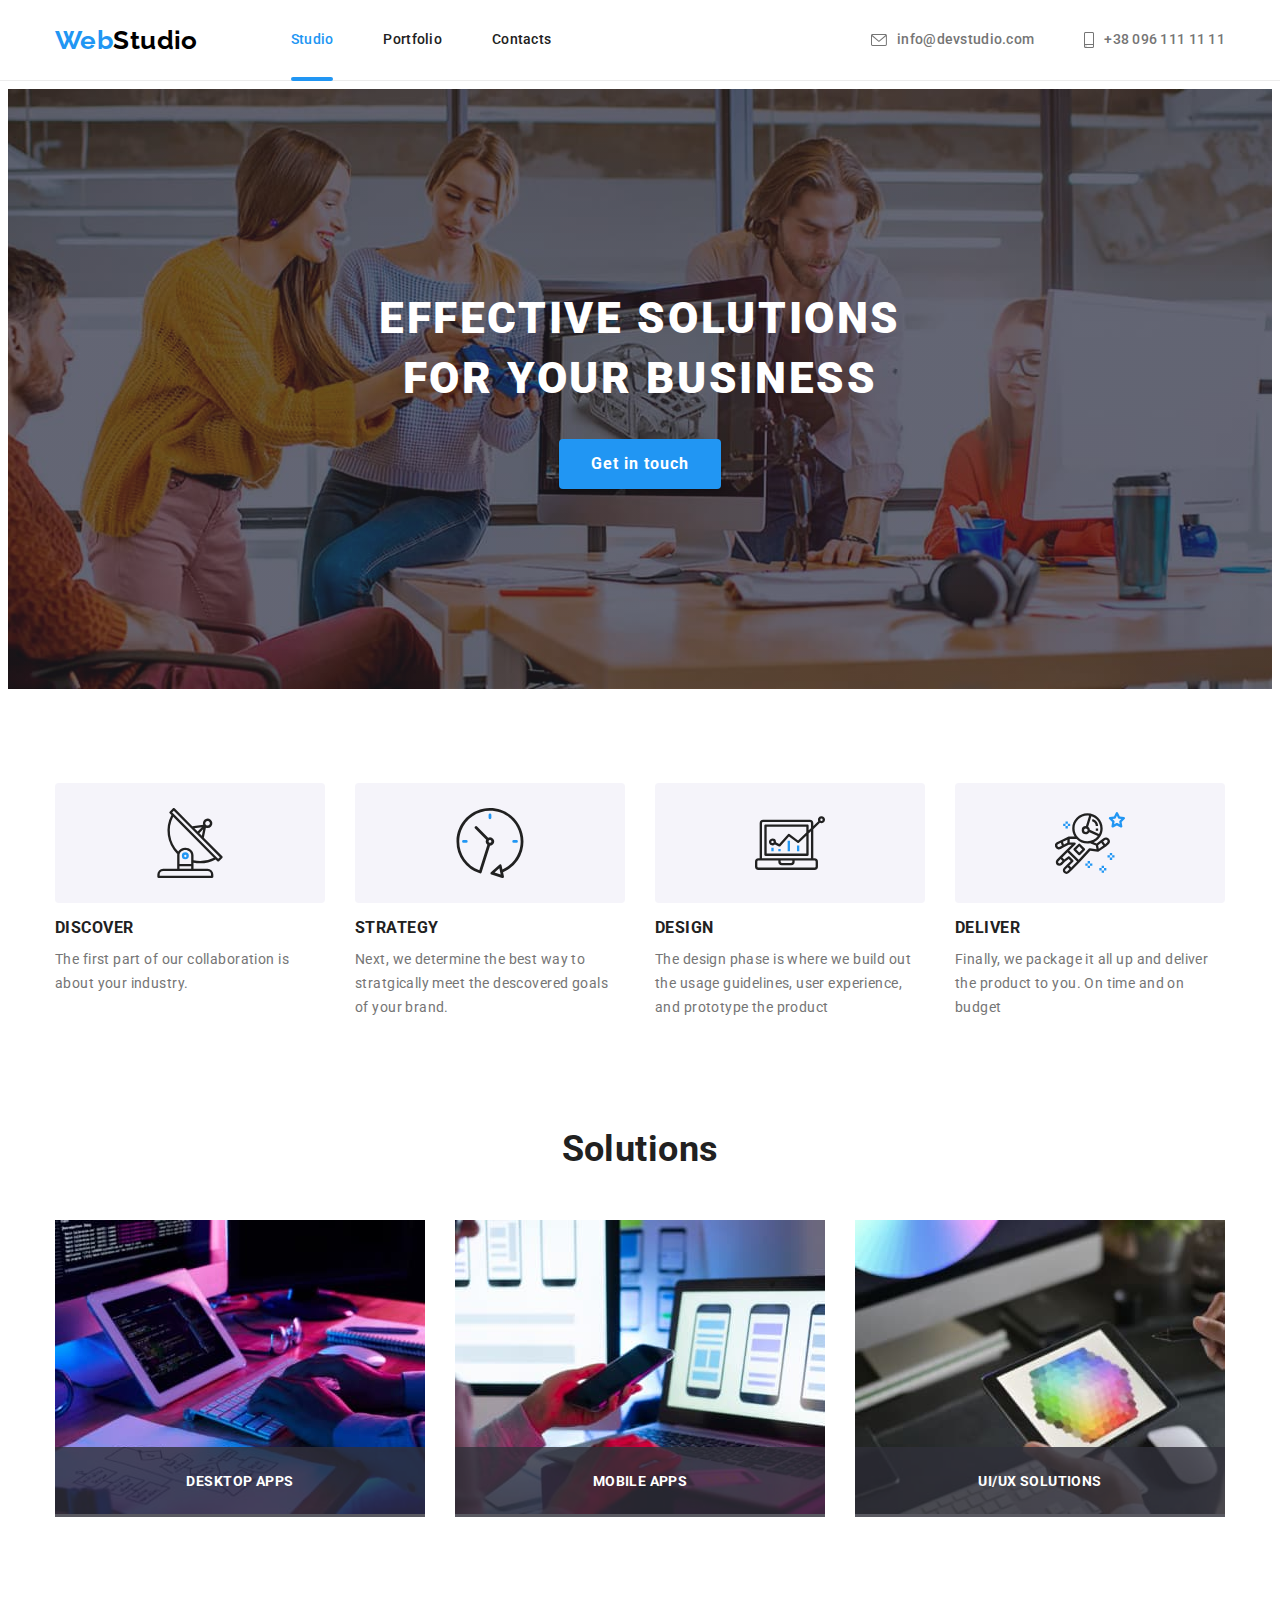
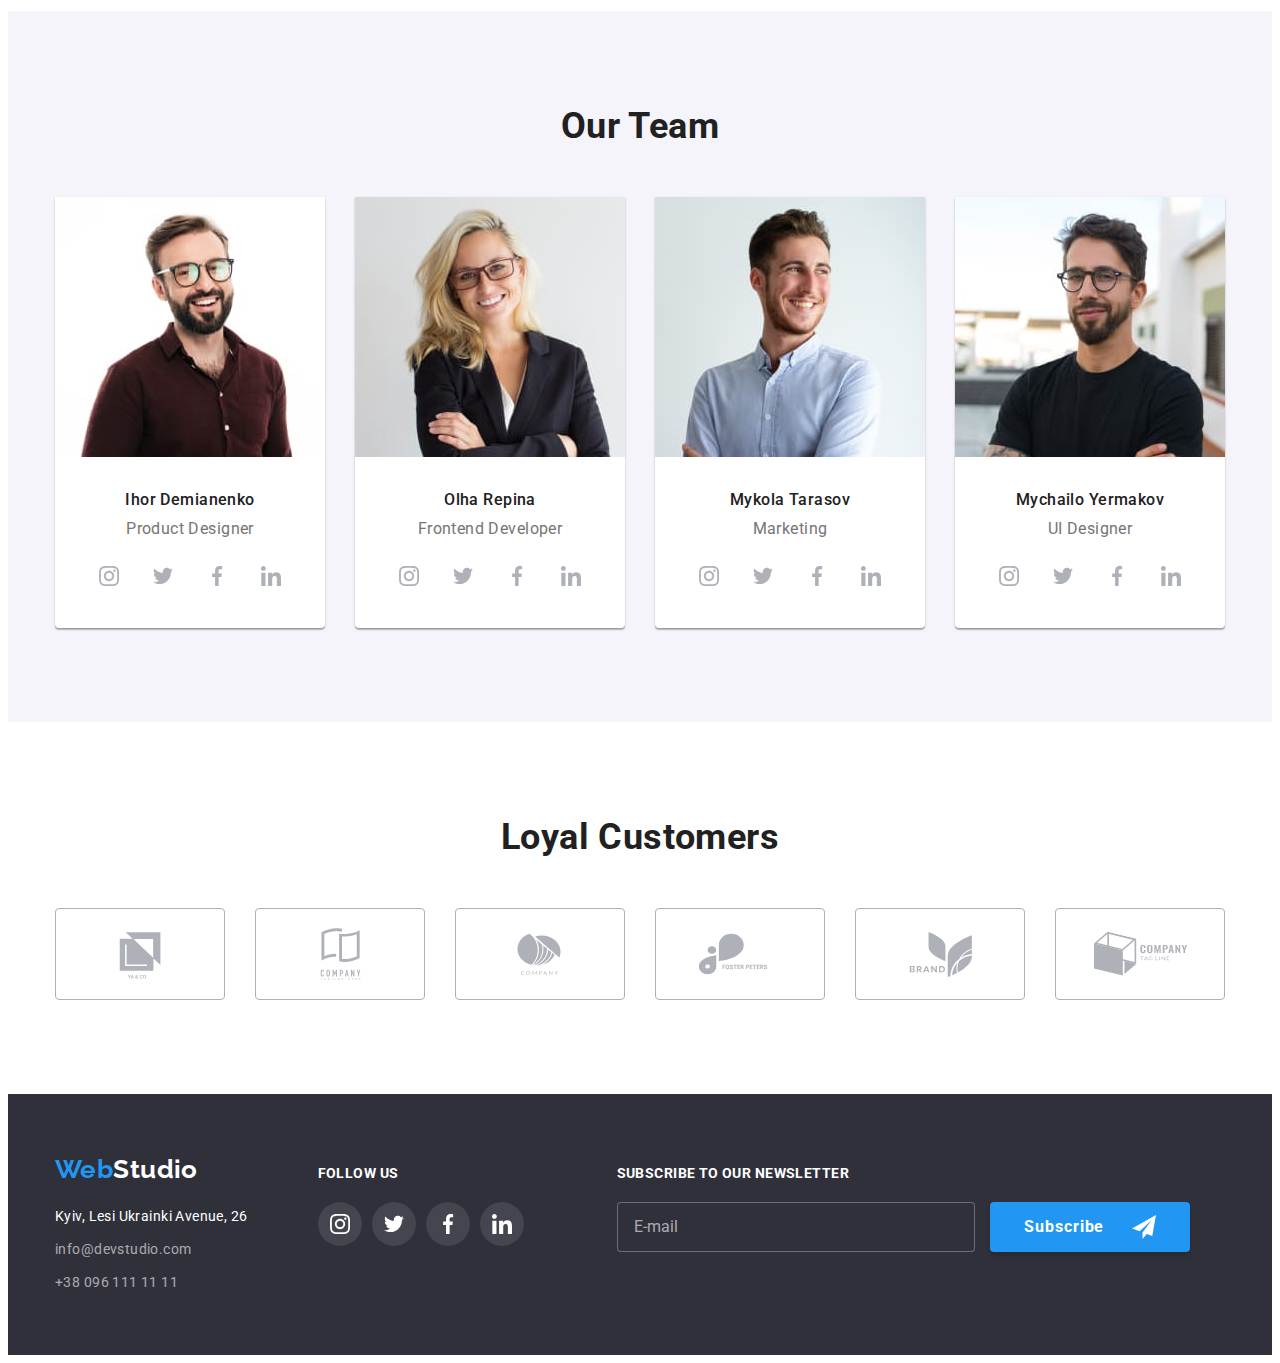
<file: index.html>
<!DOCTYPE html>
<html lang="en">
  <head>
    <meta charset="UTF-8" />
    <meta http-equiv="X-UA-Compatible" content="IE=edge" />
    <meta name="viewport" content="width=device-width, initial-scale=1.0" />
    <title>Studio</title>
    <link rel="preconnect" href="https://fonts.googleapis.com" />
    <link rel="preconnect" href="https://fonts.gstatic.com" crossorigin />
    <link
      href="https://fonts.googleapis.com/css2?family=Roboto:wght@400;500;700;900&display=swap"
      rel="stylesheet"
    />
    <link
      href="https://fonts.googleapis.com/css2?family=Raleway:wght@700&display=swap"
      rel="stylesheet"
    />
    <link
      rel="stylesheet"
      href="https://cdnjs.cloudflare.com/ajax/libs/modern-normalize/1.1.0/modern-normalize.min.css"
      integrity="sha512-wpPYUAdjBVSE4KJnH1VR1HeZfpl1ub8YT/NKx4PuQ5NmX2tKuGu6U/JRp5y+Y8XG2tV+wKQpNHVUX03MfMFn9Q=="
      crossorigin="anonymous"
      referrerpolicy="no-referrer"
    />
    <link rel="stylesheet" href="./css/styles.css" />
  </head>
  <body>
    <header class="site-header">
      <div class="container site-header__position">
        <a href="./index.html" class="logo"> <span class="logo--accent">Web</span>Studio</a>
        <nav class="site-nav">
          <ul class="site-nav--list">
            <li class="site-nav__item"><a href="./index.html" class="site-nav__link site-nav__link--current">Studio</a></li>
            <li class="site-nav__item"><a href="./portfolio.html" class="site-nav__link">Portfolio</a></li>
            <li class="site-nav__item"><a href="" class="site-nav__link">Contacts</a></li>
          </ul>
        </nav>
        <ul class="contact-nav">
          <li class="contact-nav__item">
            <a href="malito:info@devstudio.com" class="contact-nav__link">
            <svg class="contact-nav__icon"  width="16";
            height="12";>
              <use href="./images/symbol-defs.svg#icon-envelope"></use>
            </svg>
            info@devstudio.com </a>
          </li>

          <li class="contact-nav__item">
            <a href="tel:+380961111111" class="contact-nav__link">
              <svg class="contact-nav__icon"  width="10";
            height="16";>
              <use href="./images/symbol-defs.svg#icon-smartphone"></use>
            </svg>
            +38 096 111 11 11
          </a>
        </li>
        </ul>
      </div>

    </header>

    <main>

      <section class="hero">
      <div class="container hero__container">
       <h1 class="hero__header">
      Effective solutions <br />
      for your business
       </h1>
       <button class="hero__button" type="button" data-open-modal>Get in touch</button>
      </div>
      </section>

      <section class="discover">
        <!-- <h2 class="section-tittle">Roadmap</h2> -->
        <div class="container">
          <ul class="discover-list">
            <li class="discover-list__item">
              <h3 class="discover-list__subtittle">Discover</h3>
              <p class="discover-list__text">The first part of our collaboration is about your industry.</p>
            </li>
            <li class="discover-list__item">
              <h3 class="discover-list__subtittle">Strategy</h3>
              <p class="discover-list__text">
                Next, we determine the best way to stratgically meet the descovered goals of your
                brand.
              </p>
            </li>
            <li class="discover-list__item">
              <h3 class="discover-list__subtittle">Design</h3>
              <p class="discover-list__text">
                The design phase is where we build out the usage guidelines, user experience, and
                prototype the product
              </p>
            </li>
            <li class="discover-list__item">
              <h3 class="discover-list__subtittle">Deliver</h3>
              <p class="discover-list__text">
                Finally, we package it all up and deliver the product to you. On time and on budget
              </p>
            </li>
          </ul>
        </div>

      </section>

      <section class="solution">
        <div class="container">
          <h2 class="solution-tittle">Solutions</h2>
          <ul class="solution-list">
            <li class="solution-list__item">
                <img src="./images/img1.jpg" 
                alt="programer working his desk office" 
                width="370" />
                 <p class="solution-list__caption">Desktop Apps</p>
            </li>
            <li class="solution-list__item">
                <img
                src="./images/img2.jpg"
                alt="ui designers are developing application"
                width="370"
              />
                <p class="solution-list__caption">Mobile Apps</p>
            </li>
            <li class="solution-list__item">
                <img
                src="./images/img3.jpg"
                alt="web designer working with colour selection graphic tablet"
                width="370"
              />
                 <p class="solution-list__caption">UI/UX Solutions</p>
            </li>
          </ul>
        </div>

      </section>

      <section class="team">
        <div class="container">
          <h2 class="team__tittle">Our Team</h2>
          <ul  class="team-list">
            <li class="team-list__item">
              <img src="./images/img4.jpg" alt="photo of the product designer" width="270" />
              <div class="team-list__content">
                <h3 class="team-list__tittle">Ihor Demianenko</h3>
                 <p class="team-list__subtittle">Product Designer</p>
                 <ul class="team-list__social-links social-links">
                 <li class="social-link__item">
                  <a href="" class="social-links__link">
                    <svg class="social-links__icon"  width="20"; height="20";>
                     <use href="./images/symbol-defs.svg#icon-instagram"></use>
                     </svg>
                  </a>
                  </li>
                  <li class="social-link__item">
                    <a href="" class="social-links__link">
                      <svg class="social-links__icon"  width="20"; height="20";>
                       <use href="./images/symbol-defs.svg#icon-twitter"></use>
                       </svg>
                    </a>
                    </li>
                    <li class="social-link__item">
                      <a href="" class="social-links__link">
                        <svg class="social-links__icon"  width="20"; height="20";>
                         <use href="./images/symbol-defs.svg#icon-facebook"></use>
                         </svg>
                      </a>
                      </li>
                      <li class="social-link__item">
                        <a href="" class="social-links__link">
                          <svg class="social-links__icon"  width="20"; height="20";>
                           <use href="./images/symbol-defs.svg#icon-linkedin"></use>
                           </svg>
                        </a>
                        </li>
                </ul>
              </div>
            </li>
            <li class="team-list__item">
              <img src="./images/img5.jpg" alt="photo of the Frontend Developer" width="270" />
              <div class="team-list__content">
                <h3 class="team-list__tittle">Olha Repina</h3>
                <p class="team-list__subtittle">Frontend Developer</p>
                <ul class="team-list__social-links social-links">
                  <li class="social-link__item">
                   <a href="" class="social-links__link">
                     <svg class="social-links__icon"  width="20"; height="20";>
                      <use href="./images/symbol-defs.svg#icon-instagram"></use>
                      </svg>
                   </a>
                   </li>
                   <li class="social-link__item">
                     <a href="" class="social-links__link">
                       <svg class="social-links__icon"  width="20"; height="20";>
                        <use href="./images/symbol-defs.svg#icon-twitter"></use>
                        </svg>
                     </a>
                     </li>
                     <li class="social-link__item">
                       <a href="" class="social-links__link">
                         <svg class="social-links__icon"  width="20"; height="20";>
                          <use href="./images/symbol-defs.svg#icon-facebook"></use>
                          </svg>
                       </a>
                       </li>
                       <li class="social-link__item">
                         <a href="" class="social-links__link">
                           <svg class="social-links__icon"  width="20"; height="20";>
                            <use href="./images/symbol-defs.svg#icon-linkedin"></use>
                            </svg>
                         </a>
                         </li>
                 </ul>
              </div>
            </li>

            <li class="team-list__item">
              <img src="./images/img6.jpg" alt="photo of the Marketing Manager" width="270" />
              <div  class="team-list__content">
                <h3 class="team-list__tittle">Mykola Tarasov</h3>
                <p class="team-list__subtittle">Marketing</p>
                <ul class="team-list__social-links social-links">
                  <li class="social-link__item">
                   <a href="" class="social-links__link">
                     <svg class="social-links__icon"  width="20"; height="20";>
                      <use href="./images/symbol-defs.svg#icon-instagram"></use>
                      </svg>
                   </a>
                   </li>
                   <li class="social-link__item">
                     <a href="" class="social-links__link">
                       <svg class="social-links__icon"  width="20"; height="20";>
                        <use href="./images/symbol-defs.svg#icon-twitter"></use>
                        </svg>
                     </a>
                     </li>
                     <li class="social-link__item">
                       <a href="" class="social-links__link">
                         <svg class="social-links__icon"  width="20"; height="20";>
                          <use href="./images/symbol-defs.svg#icon-facebook"></use>
                          </svg>
                       </a>
                       </li>
                       <li class="social-link__item">
                         <a href="" class="social-links__link">
                           <svg class="social-links__icon"  width="20"; height="20";>
                            <use href="./images/symbol-defs.svg#icon-linkedin"></use>
                            </svg>
                         </a>
                         </li>
                 </ul>
              </div>
            </li>

            <li class="team-list__item">
              <img src="./images/img7.jpg" alt="photo of the UI Designer" width="270" />
              <div class="team-list__content">
                <h3 class="team-list__tittle">Mychailo Yermakov</h3>
                <p class="team-list__subtittle">UI Designer</p>
                <ul class="team-list__social-links social-links">
                  <li class="social-link__item">
                   <a href="" class="social-links__link">
                     <svg class="social-links__icon"  width="20"; height="20";>
                      <use href="./images/symbol-defs.svg#icon-instagram"></use>
                      </svg>
                   </a>
                   </li>
                   <li class="social-link__item">
                     <a href="" class="social-links__link">
                       <svg class="social-links__icon"  width="20"; height="20";>
                        <use href="./images/symbol-defs.svg#icon-twitter"></use>
                        </svg>
                     </a>
                     </li>
                     <li class="social-link__item">
                       <a href="" class="social-links__link">
                         <svg class="social-links__icon"  width="20"; height="20";>
                          <use href="./images/symbol-defs.svg#icon-facebook"></use>
                          </svg>
                       </a>
                       </li>
                       <li class="social-link__item">
                         <a href="" class="social-links__link">
                           <svg class="social-links__icon"  width="20"; height="20";>
                            <use href="./images/symbol-defs.svg#icon-linkedin"></use>
                            </svg>
                         </a>
                         </li>
                 </ul>
              </div>
            </li>
          </ul>
        </div>
      </section>

      <section class="clients">
        <div class="container">
          <h2 class="clients__tittle">Loyal Customers</h2>
          <ul class="clients__list">
            <li class="clients__item">
              <a href="" class="clients__link">
                <svg class="clients__icon" width="106" height="60">
                  <use href="./images/symbol-defs.svg#icon-Logo1"></use>
                </svg>
              </a>
            </li>
            <li class="clients__item">
              <a href=""  class="clients__link">
                <svg class="clients__icon" width="106" height="60">
                  <use href="./images/symbol-defs.svg#icon-Logo2"></use>
                </svg>
              </a>
            </li>
            <li class="clients__item">
              <a href=""  class="clients__link">
                <svg class="clients__icon" width="106" height="60">
                  <use href="./images/symbol-defs.svg#icon-Logo3"></use>
                </svg>
              </a>
            </li>
            <li class="clients__item">
              <a href=""  class="clients__link">
                <svg class="clients__icon" width="106" height="60">
                  <use href="./images/symbol-defs.svg#icon-Logo4"></use>
                </svg>
              </a>
            </li>
            <li class="clients__item">
              <a href=""  class="clients__link">
                <svg class="clients__icon" width="106" height="60">
                  <use href="./images/symbol-defs.svg#icon-Logo5"></use>
                </svg>
              </a>
            </li>
            <li class="clients__item">
              <a href="" class="clients__link">
                <svg class="clients__icon" width="106" height="60">
                  <use href="./images/symbol-defs.svg#icon-Logo6"></use>
                </svg>
              </a>
            </li>
          </ul>

        </div>       
      </section>

    </main>
    <footer>
      <div class="container footer-flex">
        <div class="footer-position">
          <a href="./index.html" class="logo-footer"> <span class="web-footer">Web</span>Studio</a>
          <address>
            <ul class="address-items">
              <li class="address item">
                <a
                  href="https://www.google.com/maps/place/бул.+Леси+Украинки,+26,+Киев,+02000/@50.4265807,30.5361971,17z/data=!3m1!4b1!4m5!3m4!1s0x40d4cf0e033ecbe9:0x57a4dffefec77da0!8m2!3d50.4265807!4d30.5383858"
                  >Kyiv, Lesi Ukrainki Avenue, 26</a
                >
              </li>
              <li class="mail item"><a href="malito:info@devstudio.com">info@devstudio.com</a></li>
              <li class="phone item"><a href="tel:+380961111111">+38 096 111 11 11</a></li>
            </ul>
          </address>
        </div>
        <div class="footer-social">
          <h2>Follow us</h2>
          <ul class="footer-icons">
            <li class="item">
              <a href="">
                <svg class="social-icon" width="20" height="20">
                  <use href="./images/symbol-defs.svg#icon-instagram"></use>
                </svg>
              </a>
            </li>
            <li class="item">
              <a href="">
                <svg class="social-icon" width="20" height="20">
                  <use href="./images/symbol-defs.svg#icon-twitter"></use>
                </svg>
              </a>
            </li>
            <li class="item">
              <a href="">
                <svg class="social-icon" width="20" height="20">
                  <use href="./images/symbol-defs.svg#icon-facebook"></use>
                </svg>
              </a>
            </li>
            <li class="item">
              <a href="">
                <svg class="social-icon" width="20" height="20">
                  <use href="./images/symbol-defs.svg#icon-linkedin"></use>
                </svg>
              </a>
            </li>
          </ul>
        </div>
        <div class="footer-submit">
          <h2>Subscribe to our newsletter</h2>
            <label for="subscribe"></label>
            <input type="email" name="email" id="email-footer" class="footer-input"  placeholder="E-mail">
          <button type="button"  class="button-subscribe">Subscribe
            <svg class="icon-subscribe" width="24" height="24">
              <use href="./images/symbol-defs.svg#icon-subscribe"></use>
            </svg>
          </button>
        </div>
      </div>
    </footer>


    <div class="backdrop is-hidden" data-backdrop>
      <div class="modal">
        <button type="button" class="button-modal" data-close-modal>
          <svg width="11" height="11" class="modal-icon">
            <use href="./images/symbol-defs.svg#icon-icon-modal"></use>
          </svg>
        </button>
        <form class="form contact-form">
          <h2 class="form-header">Fill out this form, and we will contact you.</h2>

          <div class="form-field">
          <label for="name" class="field-header">Name</label>
          <input type="text" name="name" id="name" class="form-input"/>
          <svg class="form-icon" width="18" height="18">
            <use href="./images/symbol-defs.svg#icon-person"></use>
          </svg>
          </div>

          <div class="form-field">
          <label for="tel"class="field-header" >Telephone</label>
          <input type="tel" name="tel" id="tel" class="form-input"/>
          <svg class="form-icon" width="18" height="18">
            <use href="./images/symbol-defs.svg#icon-phone"></use>
          </svg>
          </div>

          <div class="form-field">
            <label for="mail" class="field-header">Email</label>
            <input type="email" name="email" id="email" class="form-input"/>
            <svg class="form-icon" width="18" height="18">
              <use href="./images/symbol-defs.svg#icon-email"></use>
            </svg>
          </div>

          <div class="form-field">
            <label for="comment" class="field-header">Comment</label>
            <textarea class="comment" name="comment" id="comment" rows="6" placeholder="Type text" ></textarea>  
          </div>

          <div class="form-field-check">
              
            <label class="policy-label" for="policy"></a> 
              <input class="form-checkbox" type="checkbox" name="policy" id="policy">
              <span class="icon-check"></span>
              I agree with <a class="policy-link" href="">terms and conditions</a>
            </label>
            
            
          </div>



          <button type="submit" class="form-button">Submit</button>
        </form>
      </div>
    </div>
    <script src="./js/modal.js">
    </script>
  </body>
</html>
</file>
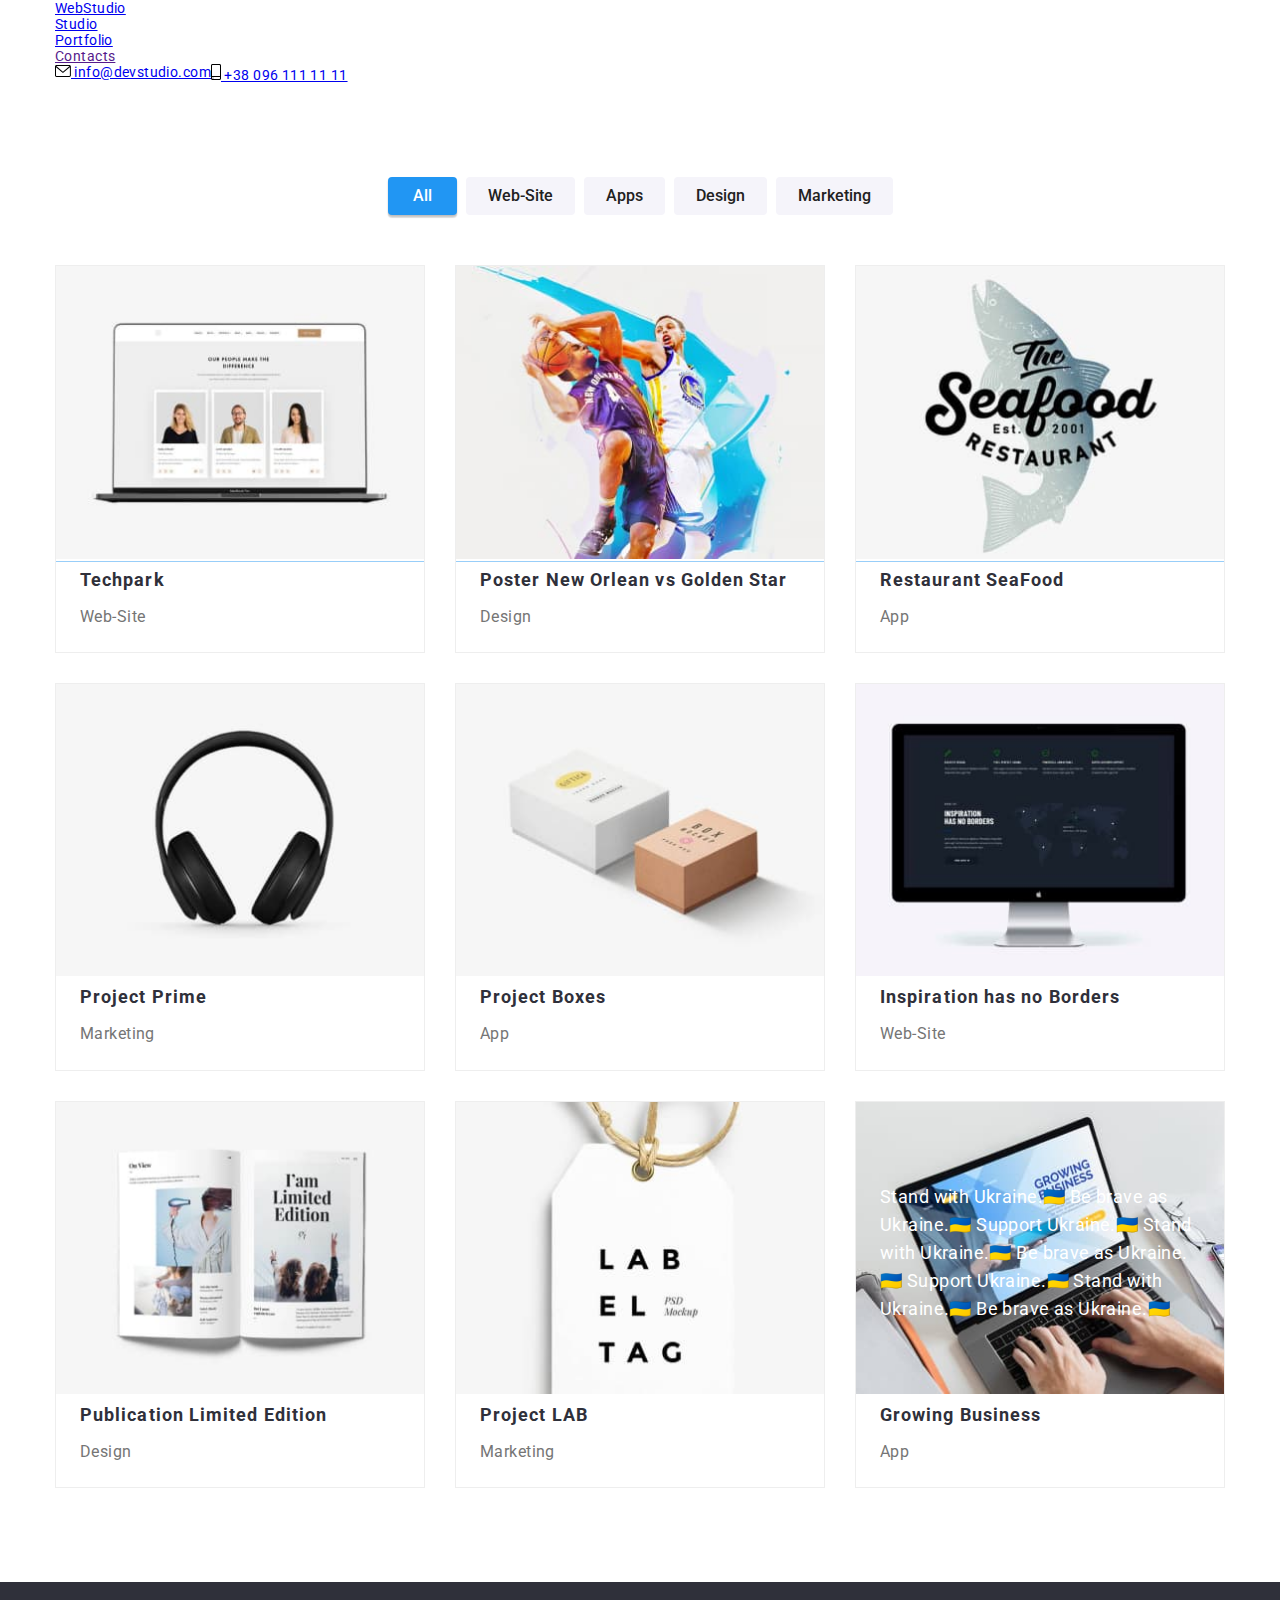
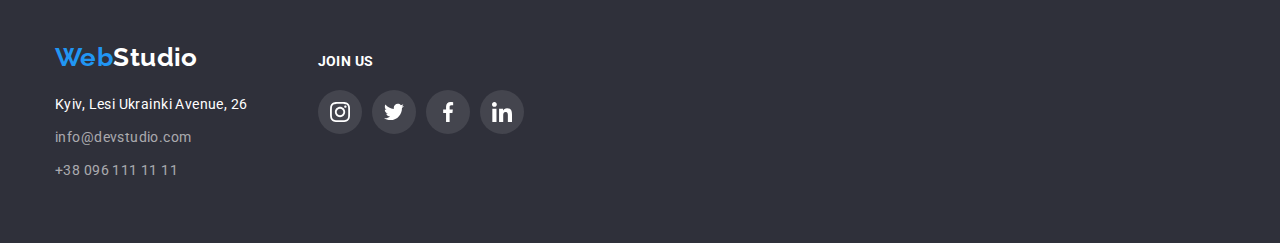
<file: portfolio.html>
<!DOCTYPE html>
<html lang="en">
  <head>
    <meta charset="UTF-8" />
    <meta http-equiv="X-UA-Compatible" content="IE=edge" />
    <meta name="viewport" content="width=device-width, initial-scale=1.0" />
    <title>Portfolio</title>
    <link rel="preconnect" href="https://fonts.googleapis.com" />
    <link rel="preconnect" href="https://fonts.gstatic.com" crossorigin />
    <link
      href="https://fonts.googleapis.com/css2?family=Roboto:wght@400;500;700;900&display=swap"
      rel="stylesheet"
    />
    <link
      href="https://fonts.googleapis.com/css2?family=Raleway:wght@700&display=swap"
      rel="stylesheet"
    />
    <link
      rel="stylesheet"
      href="https://cdnjs.cloudflare.com/ajax/libs/modern-normalize/1.1.0/modern-normalize.min.css"
    />
    <link rel="stylesheet" href="./css/styles.css" />
  </head>
  <body>
    <header class="header-border">
      <div class="container header-position">
        <a href="./index.html" class="logo-header"> <span class="web">Web</span>Studio</a>
        <nav>
          <ul class="site-nav list">
            <li class="item"><a href="./index.html" class="link">Studio</a></li>
            <li class="item"><a href="./portfolio.html" class="link current">Portfolio</a></li>
            <li class="item"><a href="" class="link">Contacts</a></li>
          </ul>
        </nav>
        <ul class="contact-nav list">
          <li class="item">
            <a href="malito:info@devstudio.com">
            <svg class="contact-icon"  width="16";
            height="12";>
              <use href="./images/symbol-defs.svg#icon-envelope"></use>
            </svg>
            info@devstudio.com </a>
          </li>

          <li class="item">
            <a href="tel:+380961111111">
              <svg class="contact-icon"  width="10";
            height="16";>
              <use href="./images/symbol-defs.svg#icon-smartphone"></use>
            </svg>
            +38 096 111 11 11
          </a>
        </li>
        </ul>
      </div>

    </header>
    <main>
      <section class="section-portfolio">
        <div class="container">
          <ul class="filter">
            <li class="active item"><button type="button">All</button></li>
            <li class="item"><button type="button">Web-Site</button></li>
            <li class="item"><button type="button">Apps</button></li>
            <li class="item"><button type="button">Design</button></li>
            <li class="item"><button type="button">Marketing</button></li>
          </ul>
          <ul class="examples">
            <li class="item">
              <a href="" class="portfolio-link">
                <div class="portfolio-thumb">
                  <img src="./images/img01.jpg" alt="web site page sample" width="100%" />
                  <div class="portfolio-overlay">
                    <p class="overlay-text">Stand with Ukraine.🇺🇦 Be brave as Ukraine.🇺🇦 Support Ukraine.🇺🇦 Stand with Ukraine.🇺🇦 Be brave as Ukraine.🇺🇦 Support Ukraine.🇺🇦 Stand with Ukraine.🇺🇦 Be brave as Ukraine.🇺🇦 </p>
                  </div>
                </div>
                <h2>Techpark</h2>
                <p class="paragraph">Web-Site</p>
              </a>
            </li>
            <li class="item">
              <a href="" class="portfolio-link">
                <div class="portfolio-thumb">
                  <img src="./images/img02.jpg" alt="two basketball players " width="100%" />
                  <div class="portfolio-overlay">
                      <p class="overlay-text">Stand with Ukraine.🇺🇦 Be brave as Ukraine.🇺🇦 Support Ukraine.🇺🇦 Stand with Ukraine.🇺🇦 Be brave as Ukraine.🇺🇦 Support Ukraine.🇺🇦 Stand with Ukraine.🇺🇦 Be brave as Ukraine.🇺🇦 </p>
                   </div>
                </div>
                <h2>Poster New Orlean vs Golden Star</h2>
                <p class="paragraph">Design</p>
              </a>
            </li>
            <li class="item">
              <a href="" class="portfolio-link">
                <div class="portfolio-thumb">
                  <img src="./images/img03.jpg" alt="Seafood restaurant logo" width="100%" />
                  <div class="portfolio-overlay">
                    <p class="overlay-text">Stand with Ukraine.🇺🇦 Be brave as Ukraine.🇺🇦 Support Ukraine.🇺🇦 Stand with Ukraine.🇺🇦 Be brave as Ukraine.🇺🇦 Support Ukraine.🇺🇦 Stand with Ukraine.🇺🇦 Be brave as Ukraine.🇺🇦 </p>
                  </div>
                </div>
                <h2>Restaurant SeaFood</h2>
                <p class="paragraph">App</p>
              </a>
            </li>
            <li class="item">
              <a href="" class="portfolio-link">
                <div class="portfolio-thumb">
                  <img src="./images/img04.jpg" alt="headphone" width="100%" />
                  <div class="portfolio-overlay">
                    <p class="overlay-text">Stand with Ukraine.🇺🇦 Be brave as Ukraine.🇺🇦 Support Ukraine.🇺🇦 Stand with Ukraine.🇺🇦 Be brave as Ukraine.🇺🇦 Support Ukraine.🇺🇦 Stand with Ukraine.🇺🇦 Be brave as Ukraine.🇺🇦 </p>
                  </div>
                </div>
                <h2>Project Prime</h2>
                <p class="paragraph">Marketing</p>
              </a>
            </li>
            <li class="item">
              <a href="" class="portfolio-link">
                <div class="portfolio-thumb">
                  <img src="./images/img05.jpg" alt="Two cardboard boxes" width="100%" />
                  <div class="portfolio-overlay">
                    <p class="overlay-text">Stand with Ukraine.🇺🇦 Be brave as Ukraine.🇺🇦 Support Ukraine.🇺🇦 Stand with Ukraine.🇺🇦 Be brave as Ukraine.🇺🇦 Support Ukraine.🇺🇦 Stand with Ukraine.🇺🇦 Be brave as Ukraine.🇺🇦 </p>
                  </div>
                </div>
                <h2>Project Boxes</h2>
                <p class="paragraph">App</p>
              </a>
            </li>
            <li class="item">
              <a href="" class="portfolio-link">
                <div class="portfolio-thumb">
                  <img src="./images/img06.jpg" alt="Computer's screen" width="100%" />
                  <div class="portfolio-overlay">
                    <p class="overlay-text">Stand with Ukraine.🇺🇦 Be brave as Ukraine.🇺🇦 Support Ukraine.🇺🇦 Stand with Ukraine.🇺🇦 Be brave as Ukraine.🇺🇦 Support Ukraine.🇺🇦 Stand with Ukraine.🇺🇦 Be brave as Ukraine.🇺🇦 </p>
                  </div>
                </div>
                <h2>Inspiration has no Borders</h2>
                <p class="paragraph">Web-Site</p>
              </a>
            </li>
            <li class="item">
              <a href="" class="portfolio-link">
                <div class="portfolio-thumb">
                  <img src="./images/img07.jpg" alt="Article in a magazine" width="100%" />
                  <div class="portfolio-overlay">
                    <p class="overlay-text">Stand with Ukraine.🇺🇦 Be brave as Ukraine.🇺🇦 Support Ukraine.🇺🇦 Stand with Ukraine.🇺🇦 Be brave as Ukraine.🇺🇦 Support Ukraine.🇺🇦 Stand with Ukraine.🇺🇦 Be brave as Ukraine.🇺🇦 </p>
                  </div>
                </div>
                <h2>Publication Limited Edition</h2>
                <p class="paragraph">Design</p>
              </a>
            </li>
            <li class="item">
              <a href="" class="portfolio-link">
                <div class="portfolio-thumb">
                  <img src="./images/img08.jpg" alt="tag" width="100%" />
                  <div class="portfolio-overlay">
                    <p class="overlay-text">Stand with Ukraine.🇺🇦 Be brave as Ukraine.🇺🇦 Support Ukraine.🇺🇦 Stand with Ukraine.🇺🇦 Be brave as Ukraine.🇺🇦 Support Ukraine.🇺🇦 Stand with Ukraine.🇺🇦 Be brave as Ukraine.🇺🇦 </p>
                  </div>
                </div>
                <h2>Project LAB</h2>
                <p class="paragraph">Marketing</p>
              </a>
            </li>
            <li class="item">
              <a href="" class="portfolio-link">
                <div class="portfolio-thumb">
                  <img
                  src="./images/img09.jpg"
                  alt="Two hands typing on a keyboard of laptop"
                  width="100%"
                />
                <div class="portfolio-overlay">
                </div>
                  <p class="overlay-text">Stand with Ukraine.🇺🇦 Be brave as Ukraine.🇺🇦 Support Ukraine.🇺🇦 Stand with Ukraine.🇺🇦 Be brave as Ukraine.🇺🇦 Support Ukraine.🇺🇦 Stand with Ukraine.🇺🇦 Be brave as Ukraine.🇺🇦 </p>
                </div>
                <h2>Growing Business</h2>
                <p class="paragraph">App</p>
              </a>
            </li>
          </ul>
        </div>
      </section>
    </main>
    <footer>
      <div class="container footer-flex">
        <div class="footer-position">
          <a href="./index.html" class="logo-footer"> <span class="web-footer">Web</span>Studio</a>
          <address>
            <ul class="address-items">
              <li class="address item">
                <a
                  href="https://www.google.com/maps/place/бул.+Леси+Украинки,+26,+Киев,+02000/@50.4265807,30.5361971,17z/data=!3m1!4b1!4m5!3m4!1s0x40d4cf0e033ecbe9:0x57a4dffefec77da0!8m2!3d50.4265807!4d30.5383858"
                  >Kyiv, Lesi Ukrainki Avenue, 26</a
                >
              </li>
              <li class="mail item"><a href="malito:info@devstudio.com">info@devstudio.com</a></li>
              <li class="phone item"><a href="tel:+380961111111">+38 096 111 11 11</a></li>
            </ul>
          </address>
        </div>
        <div class="footer-social">
          <h2>Join us</h2>
          <ul class="footer-icons">
            <li class="item">
              <a href="">
                <svg class="social-icon" width="20" height="20">
                  <use href="./images/symbol-defs.svg#icon-instagram"></use>
                </svg>
              </a>
            </li>
            <li class="item">
              <a href="">
                <svg class="social-icon" width="20" height="20">
                  <use href="./images/symbol-defs.svg#icon-twitter"></use>
                </svg>
              </a>
            </li>
            <li class="item">
              <a href="">
                <svg class="social-icon" width="20" height="20">
                  <use href="./images/symbol-defs.svg#icon-facebook"></use>
                </svg>
              </a>
            </li>
            <li class="item">
              <a href="">
                <svg class="social-icon" width="20" height="20">
                  <use href="./images/symbol-defs.svg#icon-linkedin"></use>
                </svg>
              </a>
            </li>
          </ul>
        </div>
      </div>
    </footer>
  </body>
</html>
</file>
<file: css/styles.css>
:root {
  --primary-text-color: #757575;
  --titled-text-color: #212121;
  --accent-color: #2196f3;
  --background-color-main: #2f303a;
  --background-color-solution-discover: #f5f5f5;
  --background-color-team: #f5f4fa;
  --contact-details-color: rgba(255, 255, 255, 0.6);
  --hero-btn-active-color: #188CE8;
  --footer-background-color: #2F303A;
  --white-color: #ffffff;
  --black-color: #000000;
  --social-icon-color: #AFB1B8;

}

html {
  box-sizing: border-box;
}
*,
*::before,
*::after {
  box-sizing: inherit;
}

body {
  background-color: var(--white-color);
  color: var(--primary-text-color);
  font-family: 'Roboto', sans-serif;
  font-weight: 400;
  font-size: 14px;
  letter-spacing: 0.03em;

}

.container{
  width: 1200px;
  padding-left: 15px;
  padding-right: 15px;
  margin-left: auto;
  margin-right: auto;
}

h1,h2{
  margin: 0;
}

ul {
    list-style: none;
    margin: 0;
    padding: 0;
  }

/* /////////////HEADER ////////////*/  
  
.site-header{
  border-bottom: 1px solid #ECECEC;
  background-color: var(--white-color);

  position: fixed;
  width: 100%;
  top: 0;
  left: 0;
  min-height: 80px;
  display: block;
  z-index: 1;
}  

.site-header__position{
  display: flex;
  align-items: center;
}

.logo {
  color: var(--black-color);
  font-weight: 700;
  text-decoration: none;
  font-family: 'Raleway', sans-serif;
  font-size: 26px;
  line-height: 1.19;

  display: block;
  margin-right: 93px;
  
}

.logo--accent {
  color: var(--accent-color);
}

.site-nav--list {
    display: flex;
}

.site-nav__item:not(:last-child){
    margin-right: 50px;
}

.site-nav__link {
  color: var(--titled-text-color);
  text-decoration: none;
  font-weight: 500;
  line-height: 1.14;
  letter-spacing: 0.02em;

  display: block;
  padding-top: 32px;
  padding-bottom: 32px;

  position: relative;

  transition: color 250ms cubic-bezier(0.4, 0, 0.2, 1);
}
.site-nav__link:hover,
.site-nav__link:focus {
  color: var(--accent-color);
  cursor: pointer;
}
.site-nav__link--current {
  color: var(--accent-color);
}

.site-nav__link--current::after{
  position: absolute;

  display: block;
  content: '';
  width: 100%;
  height: 4px;
  border-radius: 2px;
  bottom: -1px;

  background-color: var(--accent-color);
}

.contact-nav{
    display: flex;
    margin-left: auto;
}

.contact-nav__link {
  text-decoration: none;
  color: var(--primary-text-color);
  font-weight: 500;
  line-height: 1.14;
  letter-spacing: 0.02em;

  display: inline-flex;
  align-items: center;
  padding-top: 32px;
  padding-bottom: 32px;

  transition: color 250ms cubic-bezier(0.4, 0, 0.2, 1);
}

.contact-nav__link:hover,
.contact-nav__link:focus {
  color: var(--accent-color);
  fill: var(--accent-color);
}

.contact-nav__item:not(:last-child){
  margin-right: 50px;
}

.contact-nav__icon{
  margin-right: 10px;
  fill: currentColor;;
}



/* /////////////SECTION MAIN ////////////*/

.hero {
  text-align: center;
  background-image: 
  linear-gradient(
    to right,
     rgba(47, 48, 58, 0.4),
     rgba(47, 48, 58, 0.4)
    ),
  url("../images/Overlay.jpg");
  background-color: var(--background-color-main);
  background-repeat: no-repeat;
  background-position: center;
  background-size: cover;

  padding-top: 200px;
  padding-bottom: 200px;
}

.hero__container{
 max-width: 696px;
 margin-left: auto;
 margin-right: auto;
}


.hero__header {
  font-style: normal;
  font-weight: 900;
  font-size: 44px;
  line-height: 1.36;
  text-align: center;
  letter-spacing: 0.06em;
  text-transform: uppercase;
  color: var(--white-color);

  margin-top: 0;
  margin-bottom: 30px;
  }

.hero__button {
  color: var(--white-color);
  background-color: var(--accent-color);
  font-family: 'Roboto', sans-serif;
  font-size: 16px;
  font-weight: 700;
  line-height: 1.88;
  text-align: center;
  letter-spacing: 0.06em;

  min-width: 74px;
  padding: 10px 32px;
  box-shadow: 0px 4px 4px rgba(0, 0, 0, 0.15);
  border-radius: 4px;
  border: none;

  transition: background-color 250ms cubic-bezier(0.4, 0, 0.2, 1);
}

.hero__button:hover,
.hero__button:focus {
  background-color: var(--hero-btn-active-color);
}

/* /////////////SECTION DISCOVERIES ////////////*/
.discover{
  padding-top: 94px;
  padding-bottom: 94px;
}

.discover-list{
  display: flex;
  justify-content:space-evenly;
}

.discover-list__item:not(:last-child){
  margin-right: 30px;
}
.discover-list__item{
  width: 270px;
}

.discover-list__item::before{
  display: block;
  content: "";
  height: 120px;
  background-repeat: no-repeat;
  background-position: center;
  background-color: var(--background-color-team);
  border-radius: 4px;
  background-size: 70px 70px;
}

.discover-list__item:nth-child(1)::before{
  background-image: url(../images/antenna.svg);
}

.discover-list__item:nth-child(2)::before{
  background-image: url(../images/clock.svg);
}

.discover-list__item:nth-child(3)::before{
  background-image: url(../images/diagram.svg);
}

.discover-list__item:nth-child(4)::before{
  background-image: url(../images/astronaut.svg);
}

.discover-list__subtittle {
  font-weight: 700;
  line-height: 1.14;
  text-transform: uppercase;
  color: var(--titled-text-color);

  margin-top: 30;
  margin-bottom: 10px;
}
.discover-list__text {
  line-height: 1.71;

  margin-top: 0;
}

/* /////////////SECTION SOLUTIONS ////////////*/
.solution{
  padding-bottom: 94px;
}

.solution-list{
  display: flex;
}

.solution-tittle {
  color: var(--titled-text-color);
  font-weight: 700;
  font-size: 36px;
  line-height: 1.17;
  text-align: center;

  margin-bottom: 50px;
  margin-top: 0;
}

.solution-list__item:not(:last-child){
  margin-right: 30px;
}

.solution-list__item{
  /* flex-basis: calc(100%/3); */
  position: relative;
}

.solution-list__caption{
  text-align: center;
  font-weight: 700;
  line-height: 1.14;
  text-transform: uppercase;
  color: var(--white-color);
  padding: 27px 0;
  margin: 0;

  position: absolute;
  bottom: 0;
  left: 0;
  width: 100%;
  background-color: rgba(47, 48, 58, 0.8);
}

/* /////////////SECTION TEAM ////////////*/
.team {
  background-color: var(--background-color-team);
  padding-bottom: 94px;
  padding-top: 94px;
}
.team__tittle {
  font-size: 36px;
  font-weight: 700;
  line-height: 1.17;
  text-align: center;
  color: var(--titled-text-color);

  margin-top: 0;
  margin-bottom: 50px;
}
.team-list{ 
  display: flex;
}

.team-list__item:not(:last-child){
  margin-right: 30px;
}

.team-list__item{
  background: var(--white-color);
  box-shadow: 0px 1px 3px rgba(0, 0, 0, 0.12), 0px 1px 1px rgba(0, 0, 0, 0.14), 0px 2px 1px rgba(0, 0, 0, 0.2);
  border-radius: 0px 0px 4px 4px;
  flex-basis: calc(100%/4);
}
.team-list__content{
  padding: 30px 0px;
}

.team-list__tittle {
  font-weight: 500;
  font-size: 16px;
  line-height: 1.19;
  text-align: center;
  color: var(--titled-text-color);
  margin-top: 0;
  margin-bottom: 10px;
}

.team-list__subtittle {
  font-size: 16px;
  line-height: 1.19;
  text-align: center;

  margin-top: 0;
  margin-bottom: 16px;
}

.social-links{
  display: flex;
  padding: 0px 32px;
  justify-content: space-between;
  align-items: center;
}

.social-links__link{
  width: 44px;
  height: 44px;
  display: block;
  border-radius: 50%;
  color: var(--social-icon-color);
  background-color: var(--white-color);

  transition: background-color 250ms cubic-bezier(0.4, 0, 0.2, 1),
  color 250ms cubic-bezier(0.4, 0, 0.2, 1);
}

.social-links__link:hover,
.social-links__link:focus{
  color: #ffffff;
  background-color: var(--accent-color);
}
.social-links__icon{
  margin: 12px 0px 0px 12px;
  fill: currentColor;
}
/* /////////SECTION CLIENTS///////// */

.clients{
  padding: 94px 0;
}

.clients__tittle{
  color: var(--titled-text-color);
  text-align: center;

  font-weight: 700;
  font-size: 36px;
  line-height: 1.17;

  margin-bottom: 50px;
}

.clients__list{
  display: flex;
  padding: 0;
  margin: 0;
  justify-content: center;
  align-items: center;
}

.clients__item:not(:last-child){
  margin-right: 30px;
}

.clients__link{
  width: 170px;
  height: 92px;
  display: block;
  border: 1px solid var(--social-icon-color);
  border-radius: 4px;
  color: var(--social-icon-color);

 transition: border 250ms cubic-bezier(0.4, 0, 0.2, 1),
  color 250ms cubic-bezier(0.4, 0, 0.2, 1);
}

.clients__link:hover,
.clients__link:focus{
  cursor: pointer;
  color: var(--accent-color);
  border: 1px solid var(--accent-color);
}

.clients__icon{
  margin: 16px 32px;
  fill: currentColor;
}

/* /////////FOOTER///////// */

footer {
  background-color: var(--footer-background-color);
  padding-top: 60px;
  padding-bottom: 60px;
}


.logo-footer {
  font-family: 'Raleway', sans-serif;
  font-weight: 700;
  font-size: 26px;
  line-height: 1.19;
  color: var(--white-color);
  text-decoration: none;

  display: block;
  margin-bottom: 20px;
}

.address-items .item:not(:last-child){
  margin-bottom: 9px;}

.web-footer {
  color: var(--accent-color);
}
.address a {
  font-style: normal;
  line-height: 1.71;
  text-decoration: none;
  color: var(--white-color);

  transition: color 250ms cubic-bezier(0.4, 0, 0.2, 1);
}
.mail a,
.phone a {
  font-style: normal;
  line-height: 1.71;
  text-decoration: none;
  color: var(--contact-details-color);

  transition: color 250ms cubic-bezier(0.4, 0, 0.2, 1);
}
.address a:hover,
.address a:focus {
  color: var(--accent-color);
}
.mail a:hover,
.mail a:focus {
  color: var(--accent-color);
}

.phone a:hover,
.phone a:focus {
  color: var(--accent-color);
}

/* ////////MODAL WINDOW//////// */
.backdrop{
  position: fixed;
  top: 0;
  left: 0;
  width: 100%;
  height: 100%;
  background-color: rgba(0, 0, 0, 0.2);
  z-index: 2;
  
  opacity: 1;
  transition: 250ms cubic-bezier(0.4, 0, 0.2, 1);
}

.backdrop.is-hidden{
  opacity: 0;
  pointer-events: none;
}

.backdrop.is-hidden .modal{
  transform: translate(-50%, -50%) scale(0.9);
}

.modal{
  position: absolute;
  top: 50%;
  left: 50%;

  width: 528px;
  height:581px;

  background-color: var(--white-color);
  border-radius: 4px;
  box-shadow: 0px 1px 3px rgba(0, 0, 0, 0.12), 0px 1px 1px rgba(0, 0, 0, 0.14), 0px 2px 1px rgba(0, 0, 0, 0.2);

  transform: translate(-50%, -50%) scale(1);
  transition: 250ms cubic-bezier(0.4, 0, 0.2, 1);

}

.button-modal{
  position: absolute;
  display: flex;
  align-items: center;
  justify-content: center;

  border-radius: 50%;
  width: 30px;
  height: 30px;

  top: 8px;
  right: 8px;

  border: 1px solid rgba(0, 0, 0, 0.1);
  background-color: var(--white-color);

  cursor: pointer;
}

.modal-icon{
  fill: var(--black-color);
  transition: fill 250ms cubic-bezier(0.4, 0, 0.2, 1);
}

.button-modal:hover .modal-icon{
  fill: var(--accent-color);
}

.form{
  width: 100%;
  height: 100%;
  margin-left: auto;
  margin-right: auto;
  padding: 41px;

}

.form-header{
  font-family: 'Roboto', sans-serif;
  font-weight: 700;
  font-size: 20px;
  line-height: 1.15;
  color: var(--titled-text-color);
  text-align: center;
  margin-bottom: 12px;
}

.contact-form .field-header{
  /* display: block; */

  font-family: 'Roboto', sans-serif;
  font-weight: 400;
  font-size: 12px;
  line-height: 1.17;
  letter-spacing: 0.01em;
  color: var(--primary-text-color);

  margin-bottom: 4px;

}

.form-field{
  position: relative;
  margin-bottom: 10px;

  display: flex;
  flex-direction: column;
}

/* .form-field:last-child{
  margin-bottom: 0;
} */

/* .form > .form-field:not(:last-child){
  margin-bottom: 10px;
} */

.form-field .form-input{
  width: 100%;
  padding: 12px 42px;
  border: 1px solid rgba(33, 33, 33, 0.2);
  border-radius: 4px;

  transition: border-color 250ms cubic-bezier(0.4, 0, 0.2, 1);

}

.form-icon{
  display: inline-block;
  position: absolute;
  top: 50%;
  left: 12px;

  transition: fill 250ms cubic-bezier(0.4, 0, 0.2, 1);
}

.form-input:hover, 
.form-input:focus{
  outline: none;
  cursor: pointer;
  border: 1px solid var(--accent-color);
  border-radius: 4px;
}

.form-input:focus ~ .form-icon,
.form-input:hover ~ .form-icon{
  fill: var(--accent-color);
}

/* .form-field:focus-within > .form-icon{
  fill: var(--accent-color);
} */

.form-field textarea{
  resize: none;
  padding: 12px 16px;
  border: 1px solid rgba(33, 33, 33, 0.2);
  border-radius: 4px;
  height: 120px;

  transition: border-color 250ms cubic-bezier(0.4, 0, 0.2, 1);
}

.form-field textarea::placeholder{
  font-family: 'Roboto', sans-serif;
  font-weight: 400;
  font-size: 12px;
  line-height: 1.17;
  letter-spacing: 0.01em;

  color: rgba(117, 117, 117, 0.5);
}

textarea:hover, 
textarea:focus {
  outline: none;
  border-color: var(--accent-color);
}


.form-field-check {
  padding-left: 13px;
  margin-top: 20px;
  margin-bottom: 30px;
}

.policy-label {
  display: flex;
  align-items: center;
}

.icon-check {
  display: inline-block;
  width: 16px;
  height: 15px;
  border: 2px solid var(--titled-text-color);
  border-radius: 2px;
  margin-right: 8.38px;
 }

.form-checkbox {
  position: absolute;

  /* appearance: none; */

  width: 1px;
  height: 1px;
  margin: -1px;
  padding: 0;

  overflow: hidden;
  border: 0;
  clip: rect(0 0 0 0);
}

.form-checkbox:checked + .icon-check {
  background-image: url(../images/icon-check.svg);
  background-position: center;
  background-repeat: no-repeat;
  background-color: var(--accent-color);
  background-origin: border-box;
  border-color: var(--accent-color);
}

.policy-link {
  margin-left: 4px;
  color: var(--accent-color);
}

.form-button{
  width: 200px;
  color: var(--white-color);
  background-color: var(--accent-color);
  box-shadow: 0px 4px 4px rgba(0, 0, 0, 0.15);
  border-radius: 4px;
  border: none;
  /* text-align: center; */

  font-family: 'Roboto', sans-serif;
  font-weight: 700;
  font-size: 16px;
  line-height: 1.88;
  letter-spacing: 0.06em;

  padding: 10px 52px;
  display: block;
  margin-left: auto;
  margin-right: auto;
 

  transition: 250ms cubic-bezier(0.4, 0, 0.2, 1);
}

.form-button:hover{
  cursor: pointer;
  background-color: var(--hero-btn-active-color);
}



/* ///////////FOOTER///////// */

.footer-flex{
  display: flex;
  align-items: baseline;
}
.footer-social{
  width: 206px;
  margin-left: 70px;
}

.footer-social h2{
  font-size: 14px;
  font-weight: 700;
  text-transform: uppercase;
  color: var(--white-color);
  line-height: 1.14;
  margin-top: 0;
  margin-bottom: 20px;
}

.footer-icons{
  display: flex;
  
}

.footer-icons a{
  display: block;
  width: 44px;
  height: 44px;
  border-radius: 50%;
  color: var(--white-color);
  background-color: rgba(255, 255, 255, 0.1);

  transition: background-color 250ms cubic-bezier(0.4, 0, 0.2, 1);
}

.footer-icons a:hover,
.footer-icons a:focus{
  background-color: var(--accent-color);
}

.footer-icons .social-icon{
  fill: currentColor;
  margin: 12px 0px 0px 12px;
}

.footer-icons .item:not(:last-child){
  margin-right: 10px;
}

/* ///////////PORTFOLIO//////// */

.section-portfolio{
  

  padding-top: 94px;
  padding-bottom: 94px;
}

.filter{
  display: flex;
  justify-content:center;
  margin-bottom: 50px;
 }


.filter .item:not(:last-child){
  margin-right: 9px;
}

.filter button {
  background-color: var(--background-color-team);
  color: var(--titled-text-color);
  font-weight: 500;
  font-size: 16px;
  font-family: 'Roboto', sans-serif;
  line-height: 1.62;
  text-align: center;

  border: 0;
  border-radius: 4px;
  padding: 6px 22px;
  min-width: 56px;

  transition: background-color 250ms cubic-bezier(0.4, 0, 0.2, 1),
  color 250ms cubic-bezier(0.4, 0, 0.2, 1), box-shadow 250ms cubic-bezier(0.4, 0, 0.2, 1);
}
.filter button:hover,
.filter button:focus {
  background-color: var(--accent-color);
  color: var(--white-color);
  cursor: pointer;
  box-shadow: 0px 3px 1px rgba(0, 0, 0, 0.1), 0px 1px 2px rgba(0, 0, 0, 0.08), 0px 2px 2px rgba(0, 0, 0, 0.12);
}

.filter .active button {
  background-color: var(--accent-color);
  color: var(--white-color);

  padding: 6px 25px;
  box-shadow: 0px 3px 1px rgba(0, 0, 0, 0.1), 0px 1px 2px rgba(0, 0, 0, 0.08),
    0px 2px 2px rgba(0, 0, 0, 0.12);
}

.examples{
  display: flex;
  flex-wrap: wrap;
  justify-content: center;
}

.examples .item{
  background: var(--white-color);
  border: 1px solid #EEEEEE;
  width: calc((100% - 60px)/ 3);
  margin-right: 30px;
  margin-bottom: 30px;

  box-shadow: none;
  transition: box-shadow 250ms cubic-bezier(0.4, 0, 0.2, 1);
}

.examples .item:nth-child(3n){
  margin-right: 0;
}
.examples .item:nth-last-child(-n+3){
  margin-bottom: 0;
}


.examples a {
  text-decoration: none;
}

/* .examples .item a{
  display: block;
} */

.examples .item:hover,
.examplesa .item:focus{
  cursor: pointer;
  border: 1px solid #EEEEEE;
  box-shadow: 0px 1px 1px rgba(0, 0, 0, 0.12), 0px 4px 4px rgba(0, 0, 0, 0.06), 1px 4px 6px rgba(0, 0, 0, 0.16);
}

.examples h2 {
  color: var(--background-color-main);
  font-weight: 700;
  font-size: 18px;
  line-height: 2;
  letter-spacing: 0.06em;

  margin-top: 20;
  margin-left: 24px;
  margin-bottom: 4px;
}
.paragraph {
  color: var(--primary-text-color);
  font-size: 16px;
  line-height: 1.88;

  margin-top: 0;
  margin-left: 24px;
  margin-bottom: 20px;
}

/* //////////CARDS HOVER/////// */
.examples .item:hover .portfolio-overlay{
  transform: translateY(0);
}

.portfolio-thumb{
  position: relative;
  overflow: hidden;
}

.portfolio-overlay {
  position: absolute;
  /* display: inline-block;
  content: ''; */
  width: 100%;
  height: 100%;
  top: 0;
  left: 0;

  background-color: rgba(33, 150, 243, 0.9);

  transform: translateY(100%);
  transition: transform 250ms cubic-bezier(0.4, 0, 0.2, 1);

}

.overlay-text{
  position: absolute;
  top: 0;
  left: 0;

  padding: 63px 24px;

  font-size: 18px;
  line-height: 1.56;

  color: var(--white-color);
}

.footer-submit{
  display: block;
  margin-left: 93px;
}

.footer-submit h2{
  font-family: 'Roboto', sans-serif;
  font-weight: 700;
  font-size: 14px;
  line-height: 1.14;
  text-transform: uppercase;
  color: var(--white-color);
  margin-bottom: 20px;
}
.footer-input{
  width: 358px;
  height: 50px;
  border: 1px solid rgba(255, 255, 255, 0.3);
  border-radius: 4px;
  outline: none;
  background-color: var(--background-color-main);

  color: var(--white-color);
  padding: 16px;

}

.footer-input::placeholder{
  font-family: 'Roboto', sans-serif;
  font-weight: 400;
  font-size: 16px;
  line-height: 1.25;
  color: rgba(255, 255, 255, 0.6);

}

.button-subscribe{
  display: inline-flex;
  width: 200px;
  height: 50px;
  align-items: center;
  justify-content: space-evenly;
  margin-left: 12px;

  font-family: 'Roboto', sans-serif;
  font-weight: 700;
  font-size: 16px;
  line-height: 1.88;
  color: var(--white-color);
  background-color: var(--accent-color);
  box-shadow: 0px 4px 4px rgba(0, 0, 0, 0.15);
  border-radius: 4px;
  border: none;
  letter-spacing: 0.06em;

  cursor: pointer;
}

.icon-subscribe{
  fill: var(--white-color);
}

.button-subscribe:hover{
  background-color: var(--hero-btn-active-color);
}
</file>
